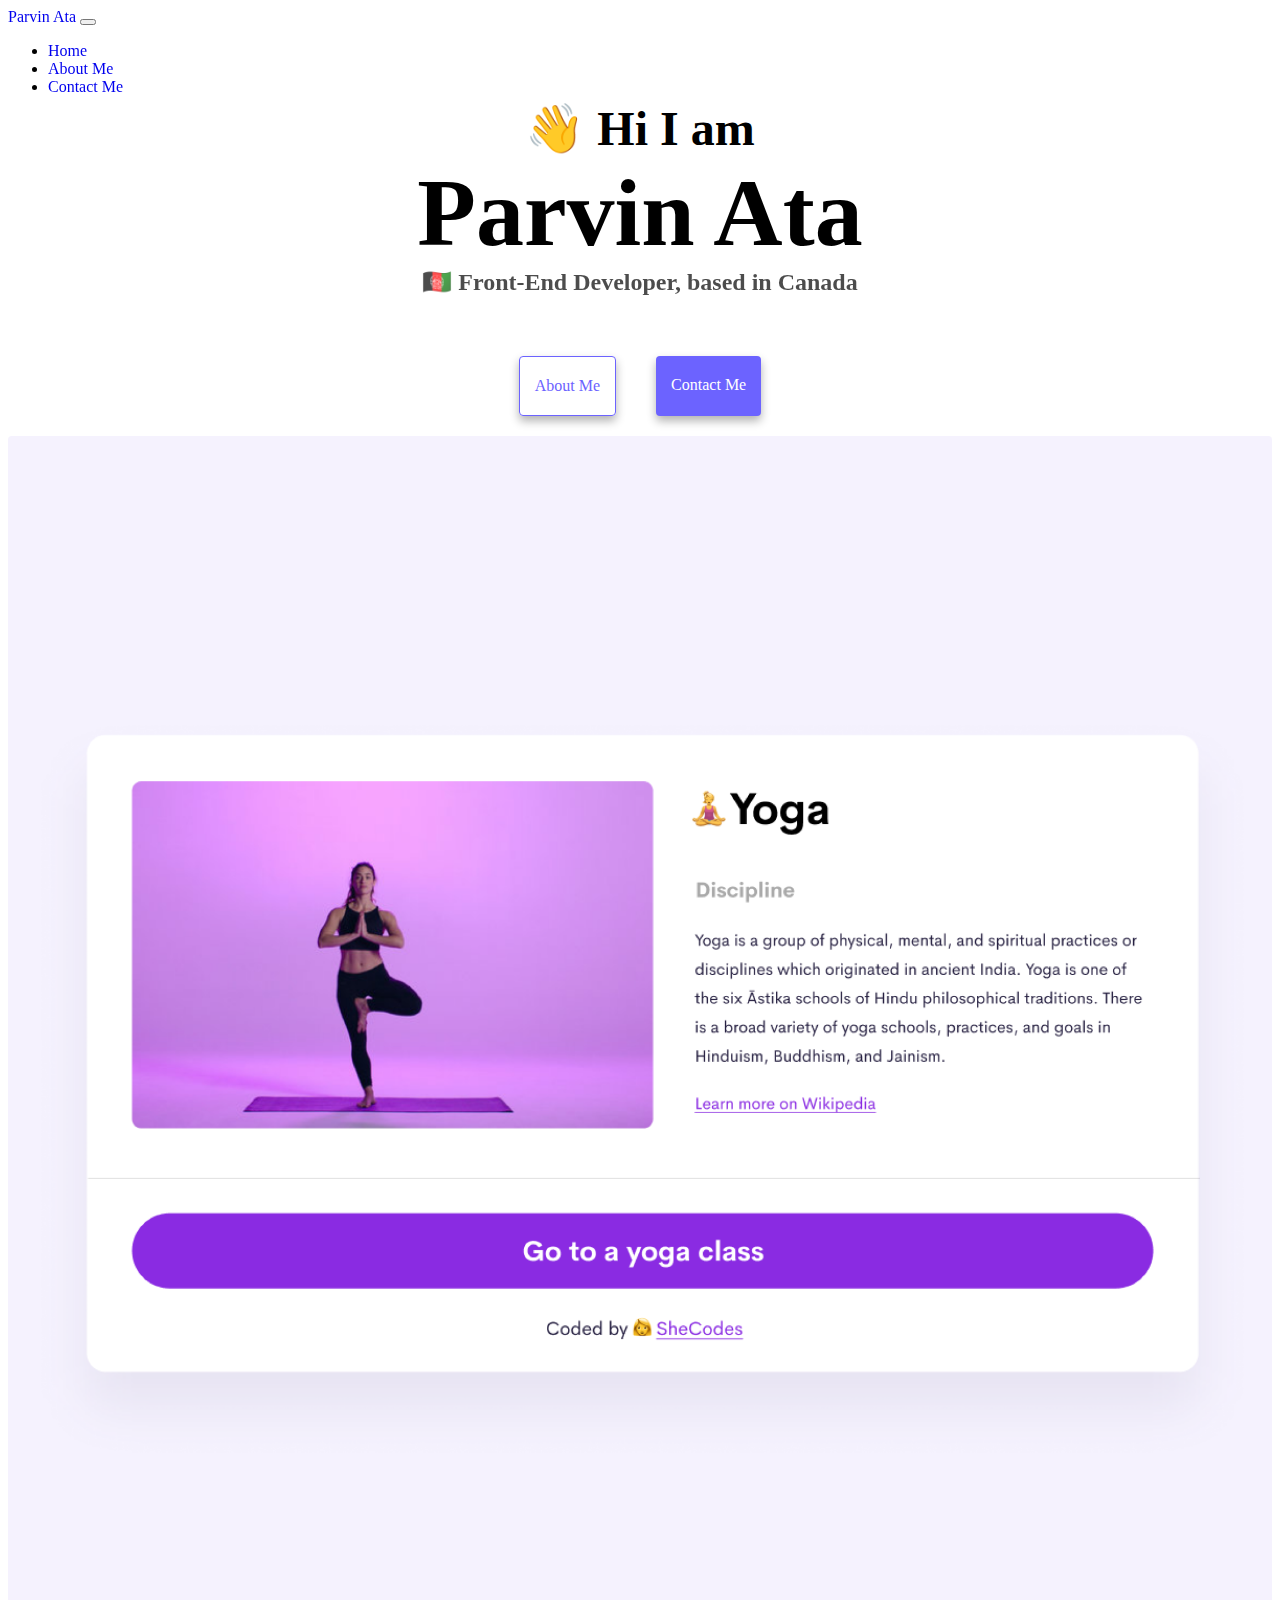
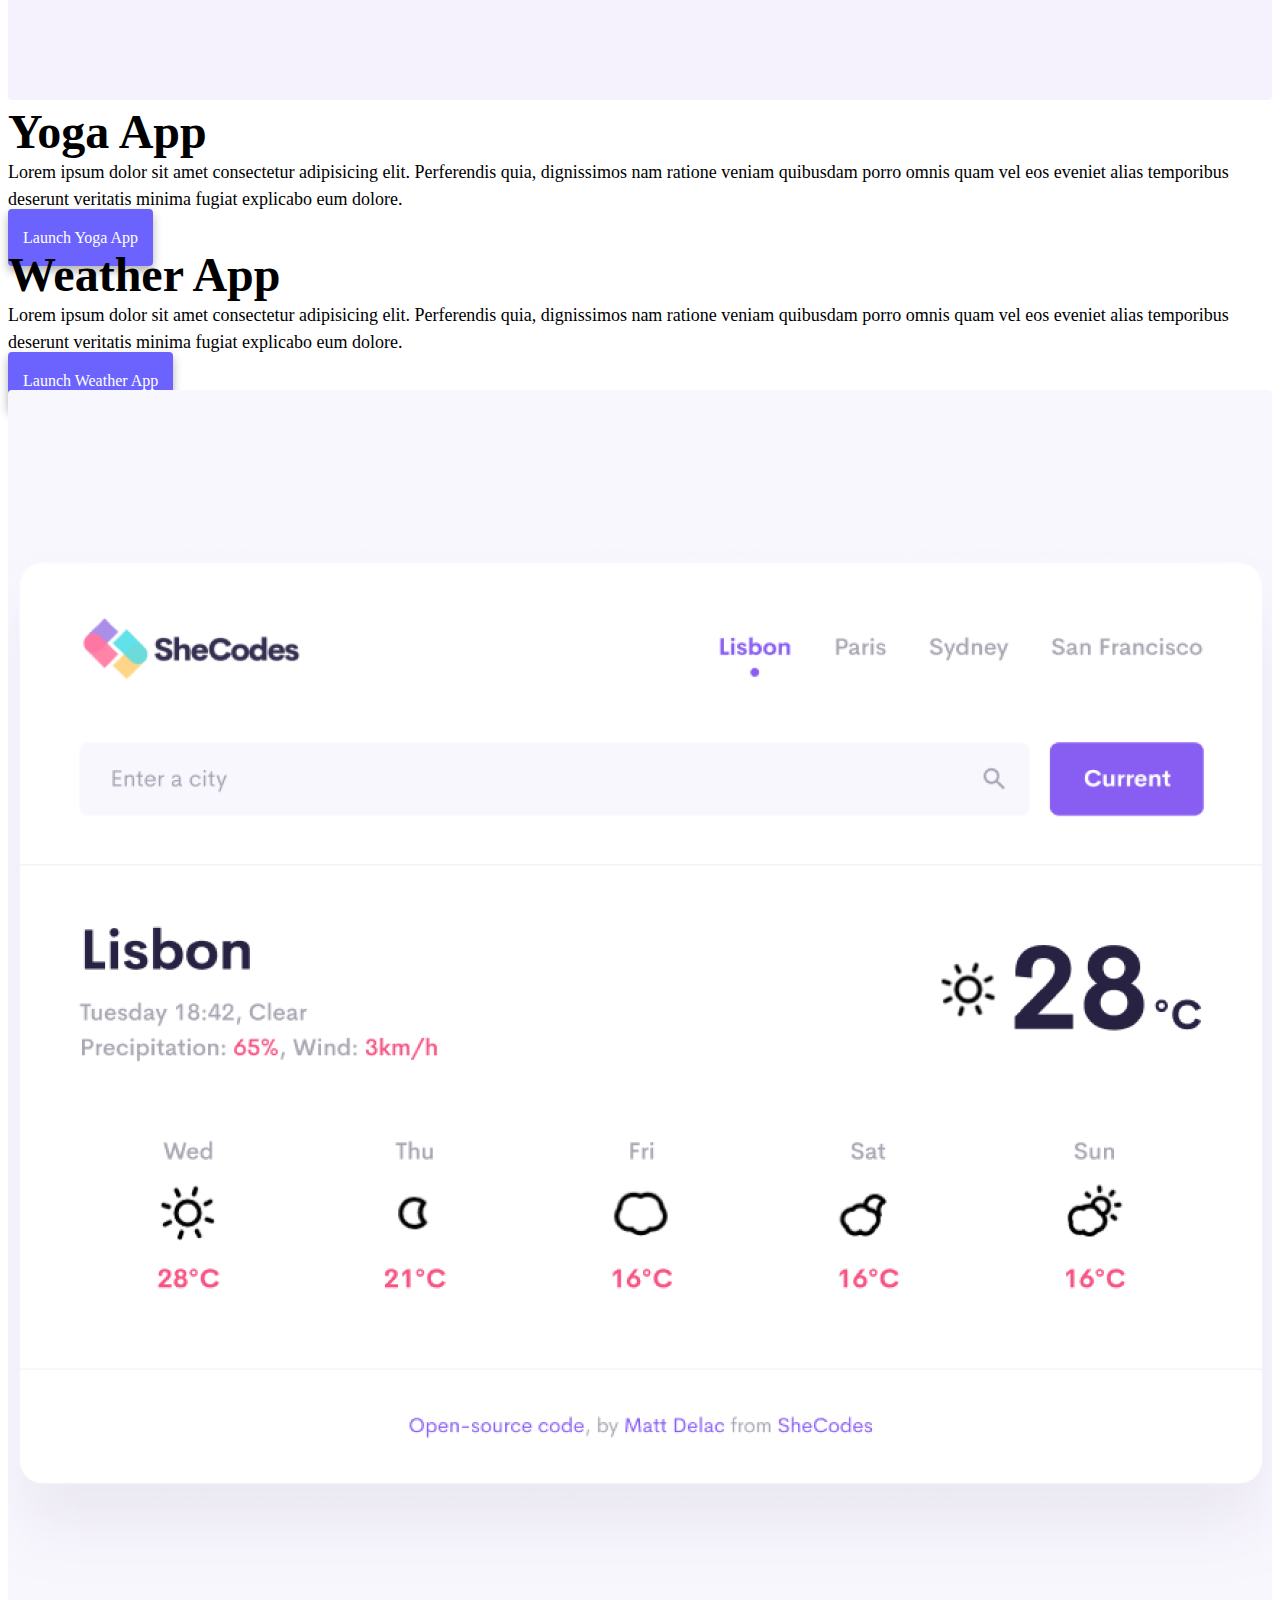
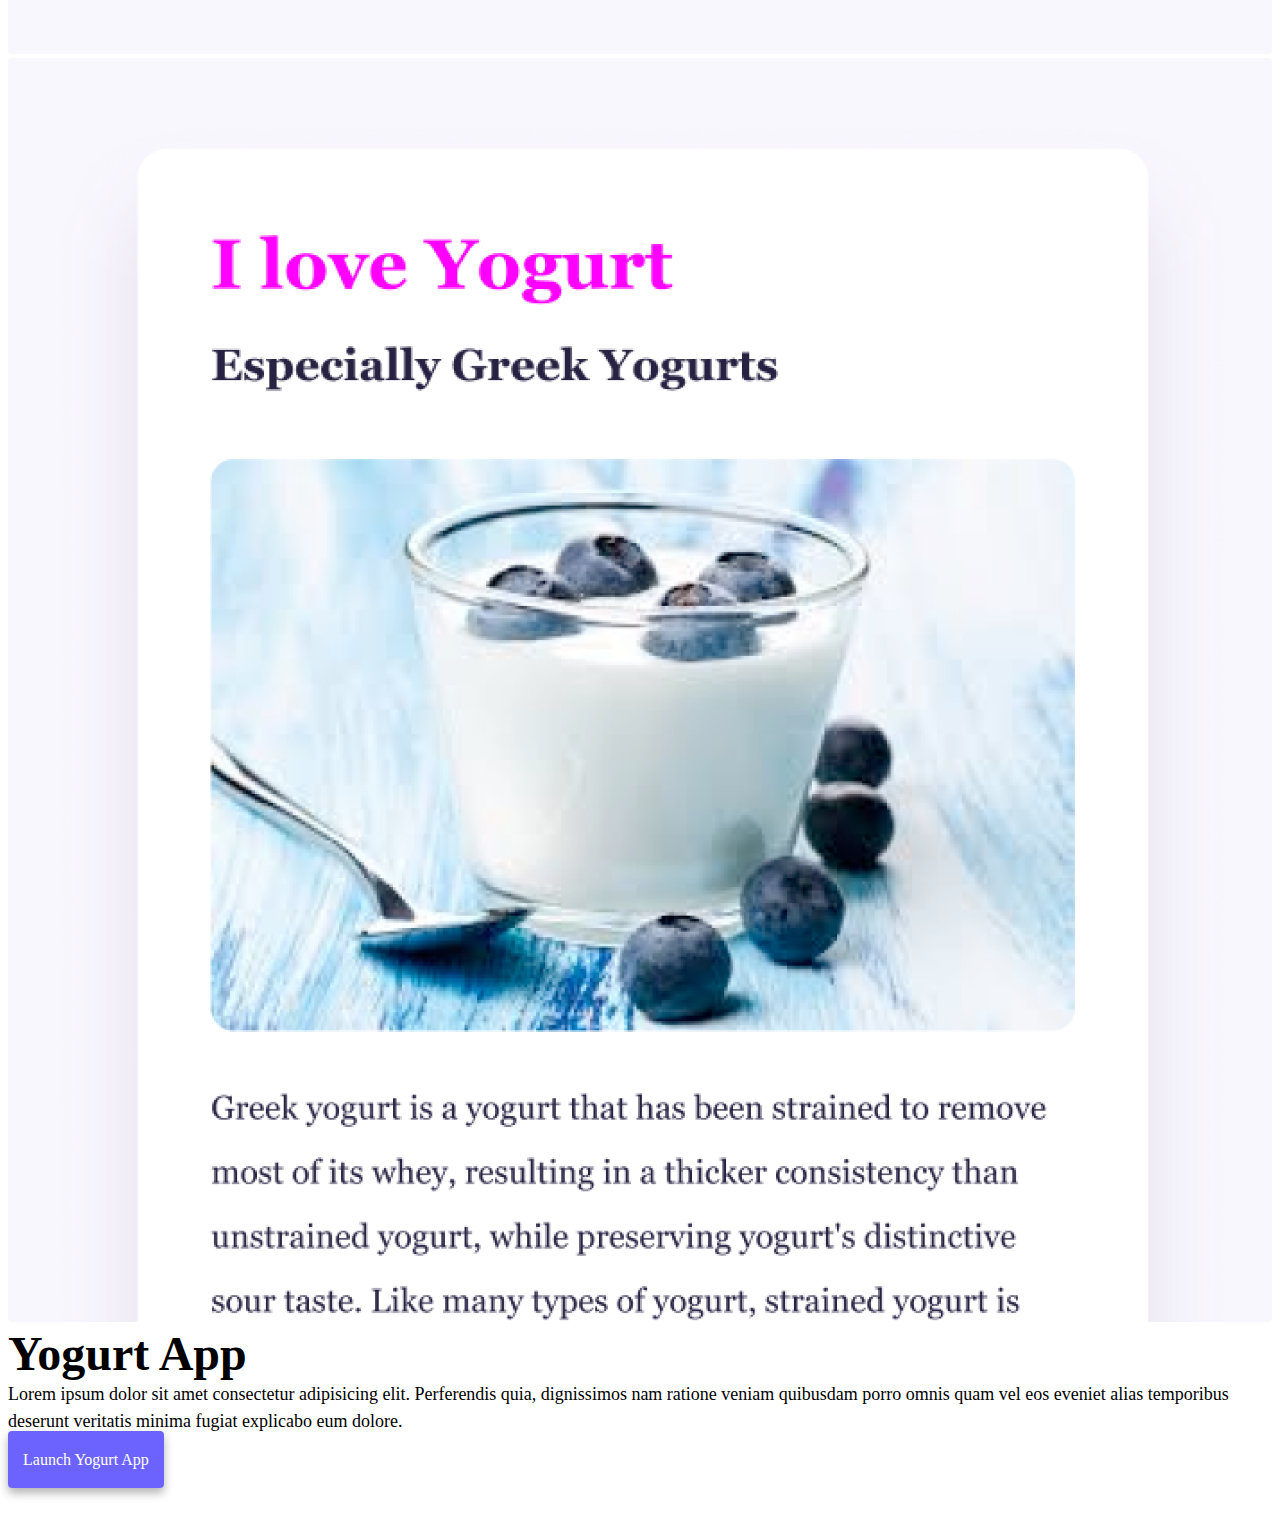
<file: index.html>
<!DOCTYPE html>
<html lang="en">
  <head>
    <meta charset="UTF-8" />
    <meta http-equiv="X-UA-Compatible" content="IE=edge" />
    <meta name="viewport" content="width=device-width, initial-scale=1.0" />
    <meta
      name="description"
      content="Parvin Ata is a front-end developer based in Canada, check out his projects and contact him for job inquiries "
    />
    <title>Parvin Ata | Coding Portfolio</title>

    <link
      href="https://cdn.jsdelivr.net/npm/bootstrap@5.0.2/dist/css/bootstrap.min.css"
      rel="stylesheet"
      integrity="sha384-EVSTQN3/azprG1Anm3QDgpJLIm9Nao0Yz1ztcQTwFspd3yD65VohhpuuCOmLASjC"
      crossorigin="anonymous"
    />

    <script
      src="https://cdn.jsdelivr.net/npm/bootstrap@5.0.2/dist/js/bootstrap.bundle.min.js"
      integrity="sha384-MrcW6ZMFYlzcLA8Nl+NtUVF0sA7MsXsP1UyJoMp4YLEuNSfAP+JcXn/tWtIaxVXM"
      crossorigin="anonymous"
    ></script>

    <link rel="stylesheet" href="src/styles.css" />
  </head>
  <body>
    <nav class="navbar navbar-expand-lg navbar-light bg-light fixed-top">
      <div class="container">
        <a class="navbar-brand" href="index.html" title="Homepage"
          >Parvin Ata</a
        >
        <button
          class="navbar-toggler"
          type="button"
          data-bs-toggle="collapse"
          data-bs-target="#navbarNav"
          aria-controls="navbarNav"
          aria-expanded="false"
          aria-label="Toggle navigation"
        >
          <span class="navbar-toggler-icon"></span>
        </button>

        <div class="collapse navbar-collapse" id="navbarNav">
          <ul class="navbar-nav">
            <li class="nav-item">
              <a
                class="nav-link active"
                aria-current="page"
                href="index.html"
                title="Homepage"
                >Home</a
              >
            </li>
            <li class="nav-item">
              <a class="nav-link" href="about.html" title="About Parvin Ata"
                >About Me</a
              >
            </li>
            <li class="nav-item">
              <a
                class="nav-link"
                href="about.html#contact"
                tilte="Contact Parvin Ata"
                >Contact Me</a
              >
            </li>
          </ul>
        </div>
      </div>
    </nav>
    <h2 class="text-center">👋 Hi I am</h2>
    <h1 class="text-center">Parvin Ata</h1>
    <h3 class="text-center">🇦🇫 Front-End Developer, based in Canada</h3>
    <div class="navigation-links mb-5">
      <a href="about.html" title="About Parvin Ata" class="secondary-link"
        >About Me</a
      >
      <a
        href="about.html#contact"
        title="Contact Parvin Ata"
        class="primary-link"
        >Contact Me</a
      >
    </div>
    <div class="container">
      <div class="row mt-5">
        <div class="col-sm-6">
          <img
            src="images/yoga.png"
            alt="Yoga Project"
            class="img-fluid rounded d-none d-sm-block"
          />
        </div>
        <div class="col-sm-6">
          <h2 class="mb-3">Yoga App</h2>
          <p>
            Lorem ipsum dolor sit amet consectetur adipisicing elit. Perferendis
            quia, dignissimos nam ratione veniam quibusdam porro omnis quam vel
            eos eveniet alias temporibus deserunt veritatis minima fugiat
            explicabo eum dolore.
          </p>
          <div class="mt-5">
            <a href="#" title="Yoga Project" class="primary-link project-link"
              >Launch Yoga App</a
            >
          </div>
        </div>
      </div>
      <div class="row mt-5">
        <div class="col-sm-6">
          <h2 class="mb-3">Weather App</h2>
          <p>
            Lorem ipsum dolor sit amet consectetur adipisicing elit. Perferendis
            quia, dignissimos nam ratione veniam quibusdam porro omnis quam vel
            eos eveniet alias temporibus deserunt veritatis minima fugiat
            explicabo eum dolore.
          </p>
          <div class="mt-5">
            <a
              href="#"
              title="Weather Project"
              class="primary-link project-link"
              >Launch Weather App</a
            >
          </div>
        </div>
        <div class="col-sm-6">
          <img
            src="images/weather.png"
            title="Weather Project"
            class="img-fluid rounded d-none d-sm-block"
          />
        </div>
      </div>
      <div class="row mt-5">
        <div class="col-6">
          <img
            src="images/yogurt.png"
            title="Yogurt Project"
            class="img-fluid rounded d-none d-sm-block"
          />
        </div>
        <div class="col-sm-6">
          <h2 class="mb-3">Yogurt App</h2>
          <p>
            Lorem ipsum dolor sit amet consectetur adipisicing elit. Perferendis
            quia, dignissimos nam ratione veniam quibusdam porro omnis quam vel
            eos eveniet alias temporibus deserunt veritatis minima fugiat
            explicabo eum dolore.
          </p>
          <div class="mt-5">
            <a href="#" class="primary-link project-link" title="Yogurt Project"
              >Launch Yogurt App</a
            >
          </div>
        </div>
      </div>
    </div>
  </body>
</html>
</file>
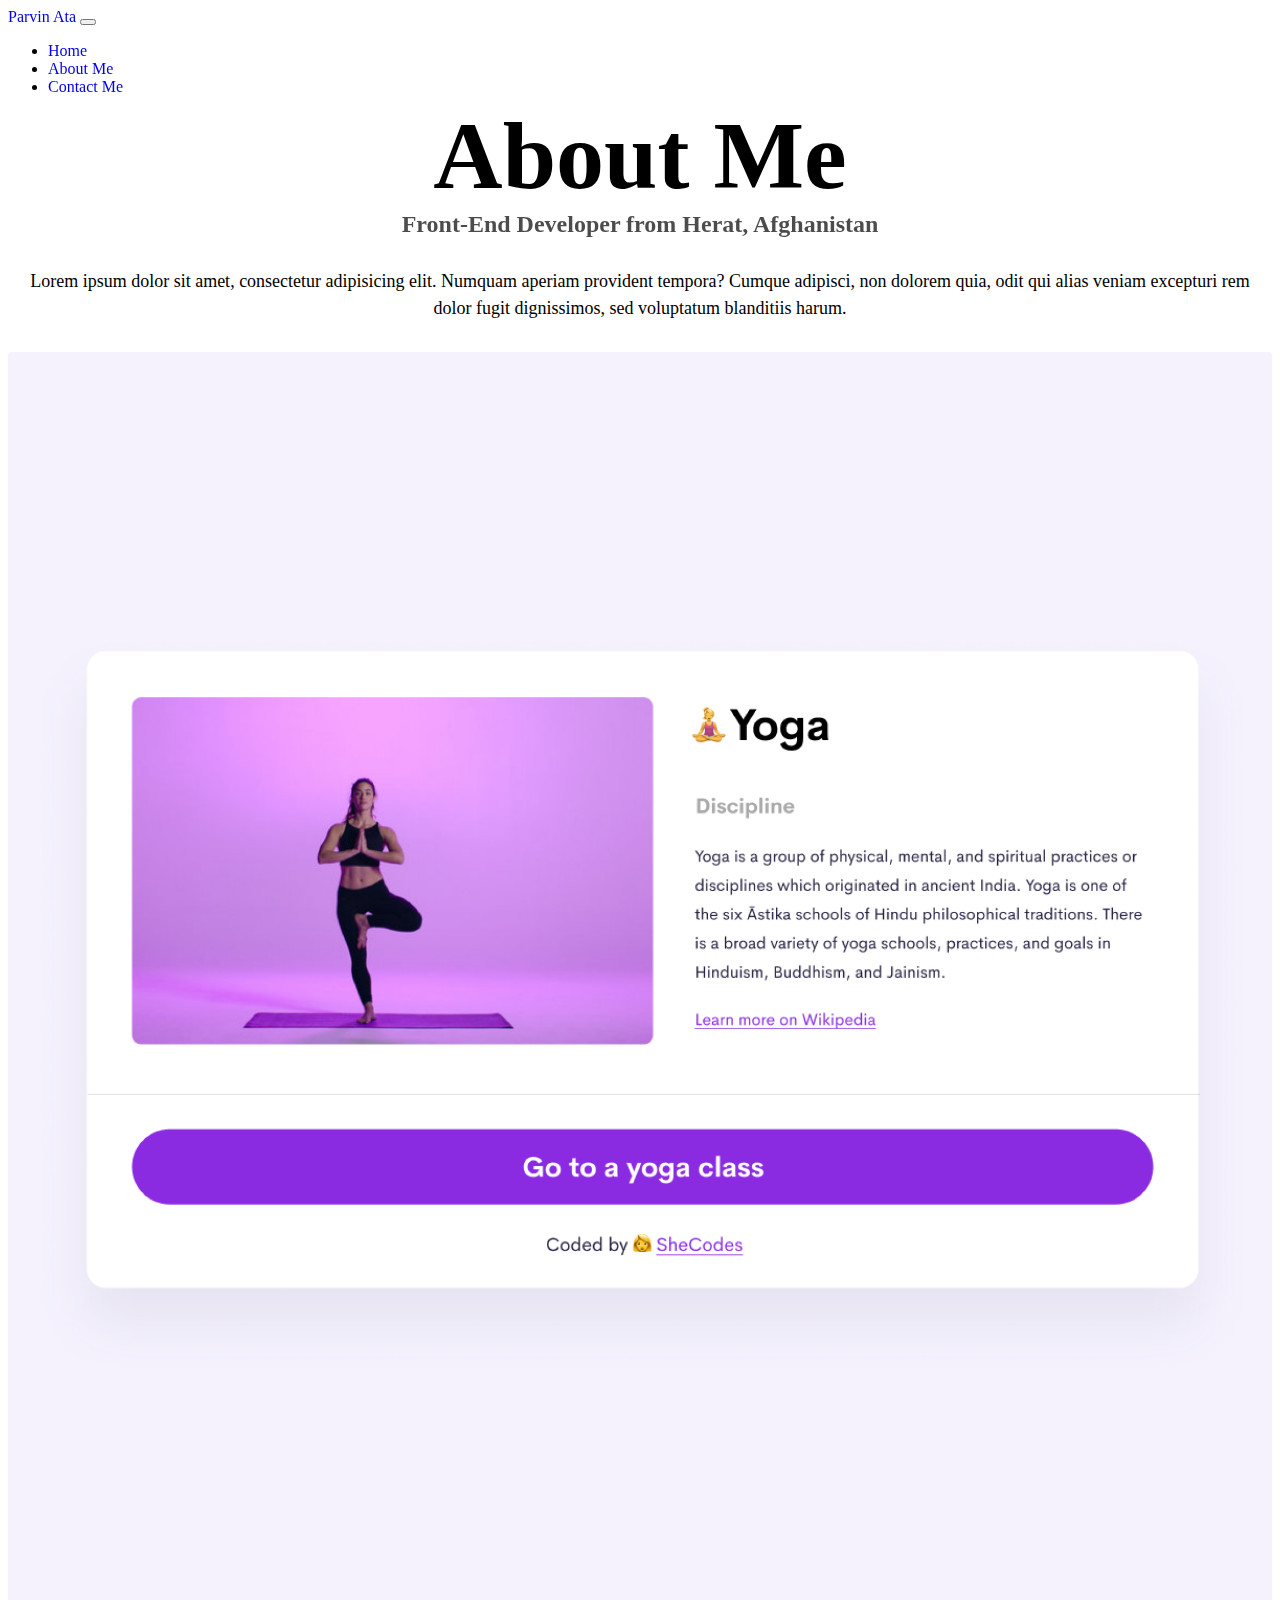
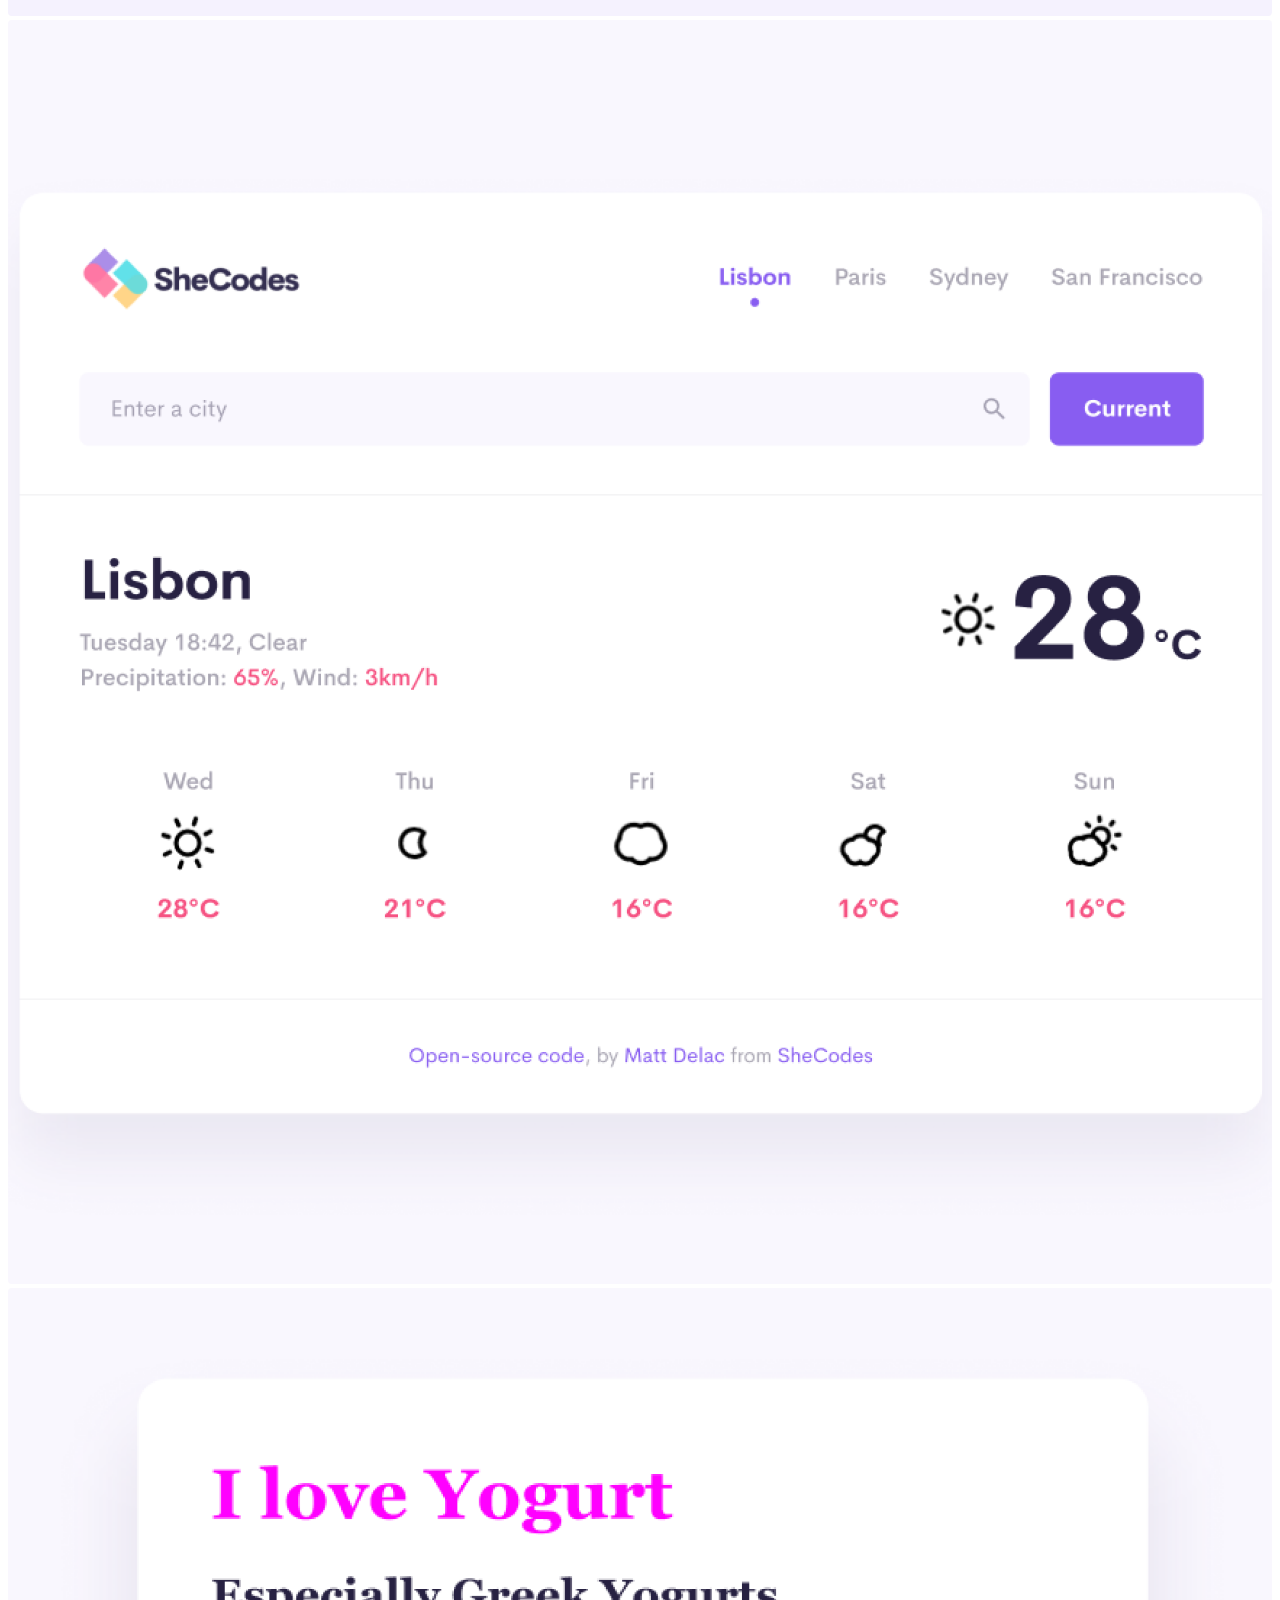
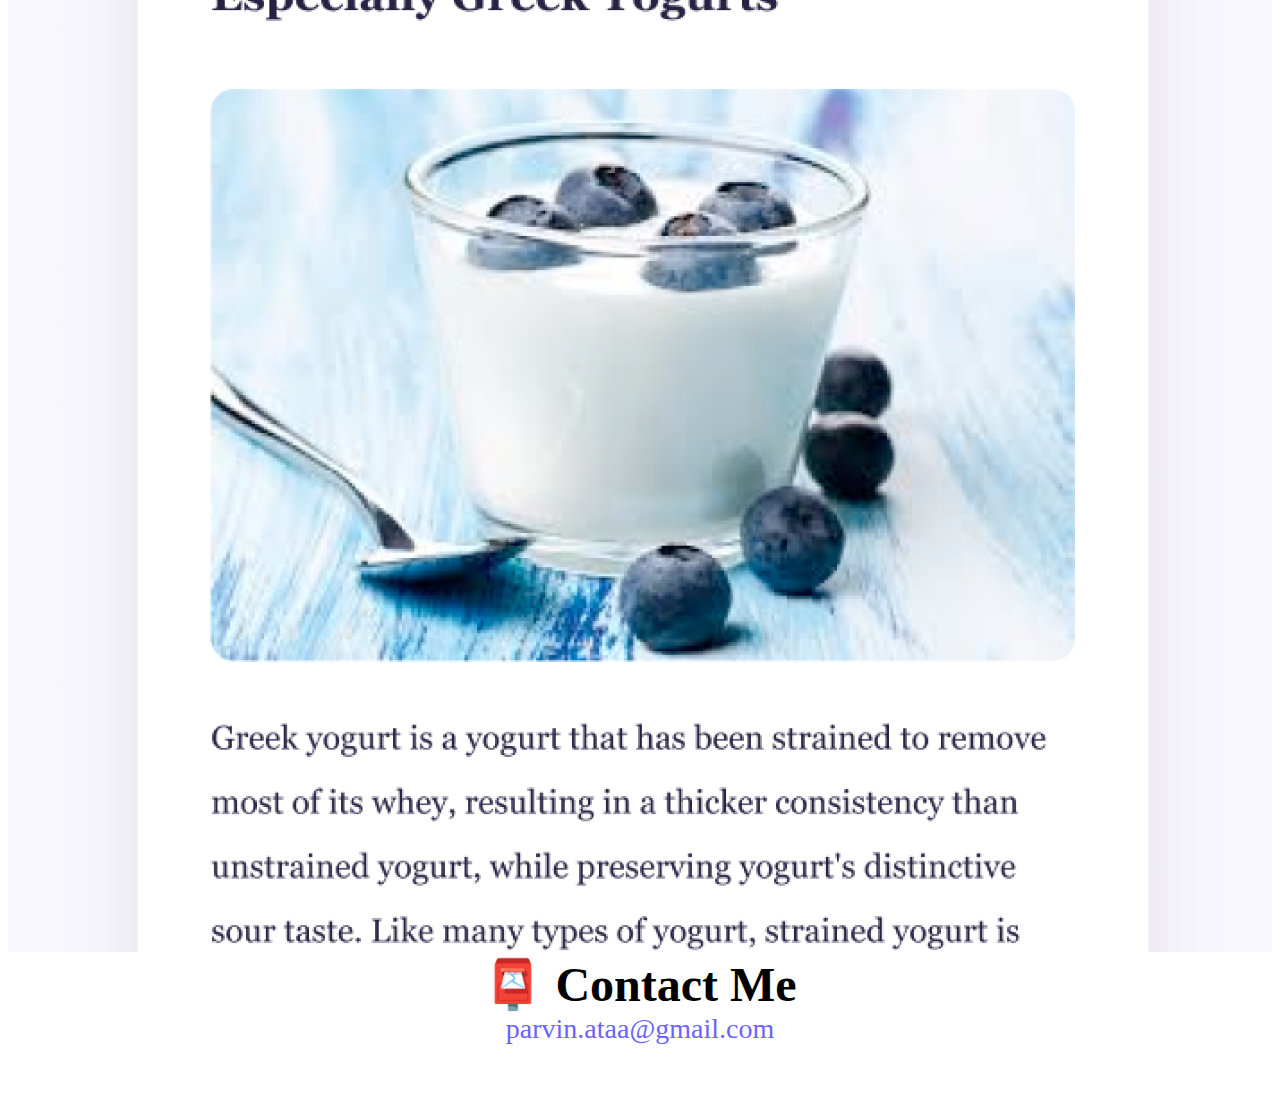
<file: about.html>
<!DOCTYPE html>
<html lang="en">
  <head>
    <meta charset="UTF-8" />
    <meta http-equiv="X-UA-Compatible" content="IE=edge" />
    <meta name="viewport" content="width=device-width, initial-scale=1.0" />
    <meta
      name="description"
      content="About Parvin Ata, a front-end developer based in Canada"
    />
    <title>About Parvin Ata</title>

    <link
      href="https://cdn.jsdelivr.net/npm/bootstrap@5.0.2/dist/css/bootstrap.min.css"
      rel="stylesheet"
      integrity="sha384-EVSTQN3/azprG1Anm3QDgpJLIm9Nao0Yz1ztcQTwFspd3yD65VohhpuuCOmLASjC"
      crossorigin="anonymous"
    />

    <script
      src="https://cdn.jsdelivr.net/npm/bootstrap@5.0.2/dist/js/bootstrap.bundle.min.js"
      integrity="sha384-MrcW6ZMFYlzcLA8Nl+NtUVF0sA7MsXsP1UyJoMp4YLEuNSfAP+JcXn/tWtIaxVXM"
      crossorigin="anonymous"
    ></script>

    <link rel="stylesheet" href="src/styles.css" />
  </head>
  <body>
    <nav class="navbar navbar-expand-lg navbar-light bg-light fixed-top">
      <div class="container">
        <a class="navbar-brand" href="index.html" title="Homepage"
          >Parvin Ata</a
        >
        <button
          class="navbar-toggler"
          type="button"
          data-bs-toggle="collapse"
          data-bs-target="#navbarNav"
          aria-controls="navbarNav"
          aria-expanded="false"
          aria-label="Toggle navigation"
        >
          <span class="navbar-toggler-icon"></span>
        </button>

        <div class="collapse navbar-collapse" id="navbarNav">
          <ul class="navbar-nav">
            <li class="nav-item">
              <a class="nav-link" href="index.html" title="Homepage">Home</a>
            </li>
            <li class="nav-item">
              <a
                class="nav-link active"
                aria-current="page"
                href="about.html"
                title="About Parvin Ata"
                >About Me</a
              >
            </li>
            <li class="nav-item">
              <a
                class="nav-link"
                href="about.html#contact"
                title="Contact Parvin Ata"
                >Contact Me</a
              >
            </li>
          </ul>
        </div>
      </div>
    </nav>
    <h1 class="text-center">About Me</h1>
    <h3 class="text-center">Front-End Developer from Herat, Afghanistan</h3>
    <div class="about-text text-center">
      <p>
        Lorem ipsum dolor sit amet, consectetur adipisicing elit. Numquam
        aperiam provident tempora? Cumque adipisci, non dolorem quia, odit qui
        alias veniam excepturi rem dolor fugit dignissimos, sed voluptatum
        blanditiis harum.
      </p>
    </div>
    <div class="container">
      <div class="row">
        <div class="col-sm-4">
          <img
            src="images/yoga.png"
            alt="Yoga Project"
            class="img-fluid rounded shadow p-2 mb-4"
          />
        </div>
        <div class="col-sm-4">
          <img
            src="images/weather.png"
            alt="Weather Project"
            class="img-fluid rounded shadow p-2 mb-4"
          />
        </div>
        <div class="col-sm-4">
          <img
            src="images/yogurt.png"
            alt="Yogurt Project"
            class="img-fluid rounded shadow p-2 mb-4"
          />
        </div>
      </div>
    </div>
    <div class="mt-5" id="contact">
      <h2 class="text-center">📮 Contact Me</h2>
      <a href="mailto:parvin.ataa@gmail.com" class="email-link"
        >parvin.ataa@gmail.com</a
      >
    </div>
  </body>
</html>
</file>
<file: src/styles.css>
:root {
  --primary-color: #6c63ff;
  --secondary-color: #f5f2fe;
  --box-shadow: 0 5px 10px #0000004d;
}

body {
  margin-top: 100px;
  padding-bottom: 50px;
}
h1 {
  font-size: 96px;
}
h2 {
  font-size: 48px;
}
h3 {
  font-size: 24px;
  opacity: 0.7;
}
h1,
h2,
h3 {
  margin: 0;
}
a {
  text-decoration: none;
}
a:hover {
  color: #0a58ca;
  cursor: pointer;
}
p {
  font-size: 18px;
  line-height: 1.5;
  margin-bottom: 16px;
  margin-top: 0;
}

.fixed-top {
  position: fixed;
  top: 0;
  right: 0;
  left: 0;
}

.navbar {
  display: flex;
  flex-wrap: inherit;
  justify-content: space-between;
  padding: 8px;
}

.container-fluid {
  margin: 0 100px 0 100px;
}
.text-center {
  text-align: center;
}
.navigation-links {
  display: flex;
  justify-content: center;
  margin-top: 40px;
}
.navigation-links a {
  margin: 20px;
}
.primary-link {
  background: var(--primary-color);
  border-radius: 4px;
  box-shadow: var(--box-shadow);
  color: #fff;
  padding: 20px 15px;
  text-decoration: none;
}
.secondary-link {
  border: 1px solid var(--primary-color);
  border-radius: 4px;
  box-shadow: var(--box-shadow);
  color: var(--primary-color);
  padding: 20px 15px;
  text-decoration: none;
}
.img-fluid {
  max-width: 100%;
  height: auto;
}
.rounded {
  border-radius: 4px;
}
.about-text {
  margin: 30px 0;
}
.about-text p {
  margin: 10px;
}
.email-link {
  display: flex;
  justify-content: center;
  color: var(--primary-color);
  font-size: 28px;
  text-decoration: none;
}

@media (max-width: 576px) {
  h1 {
    font-size: 48px;
    line-height: 1.5;
  }
  h2 {
    font-size: 32px;
  }
  h1,
  h2,
  h3 {
    margin: 0;
  }
  h2,
  p {
    text-align: center;
  }
  .project-link {
    display: block;
    text-align: center;
    margin: 0 20px;
  }
}
</file>
